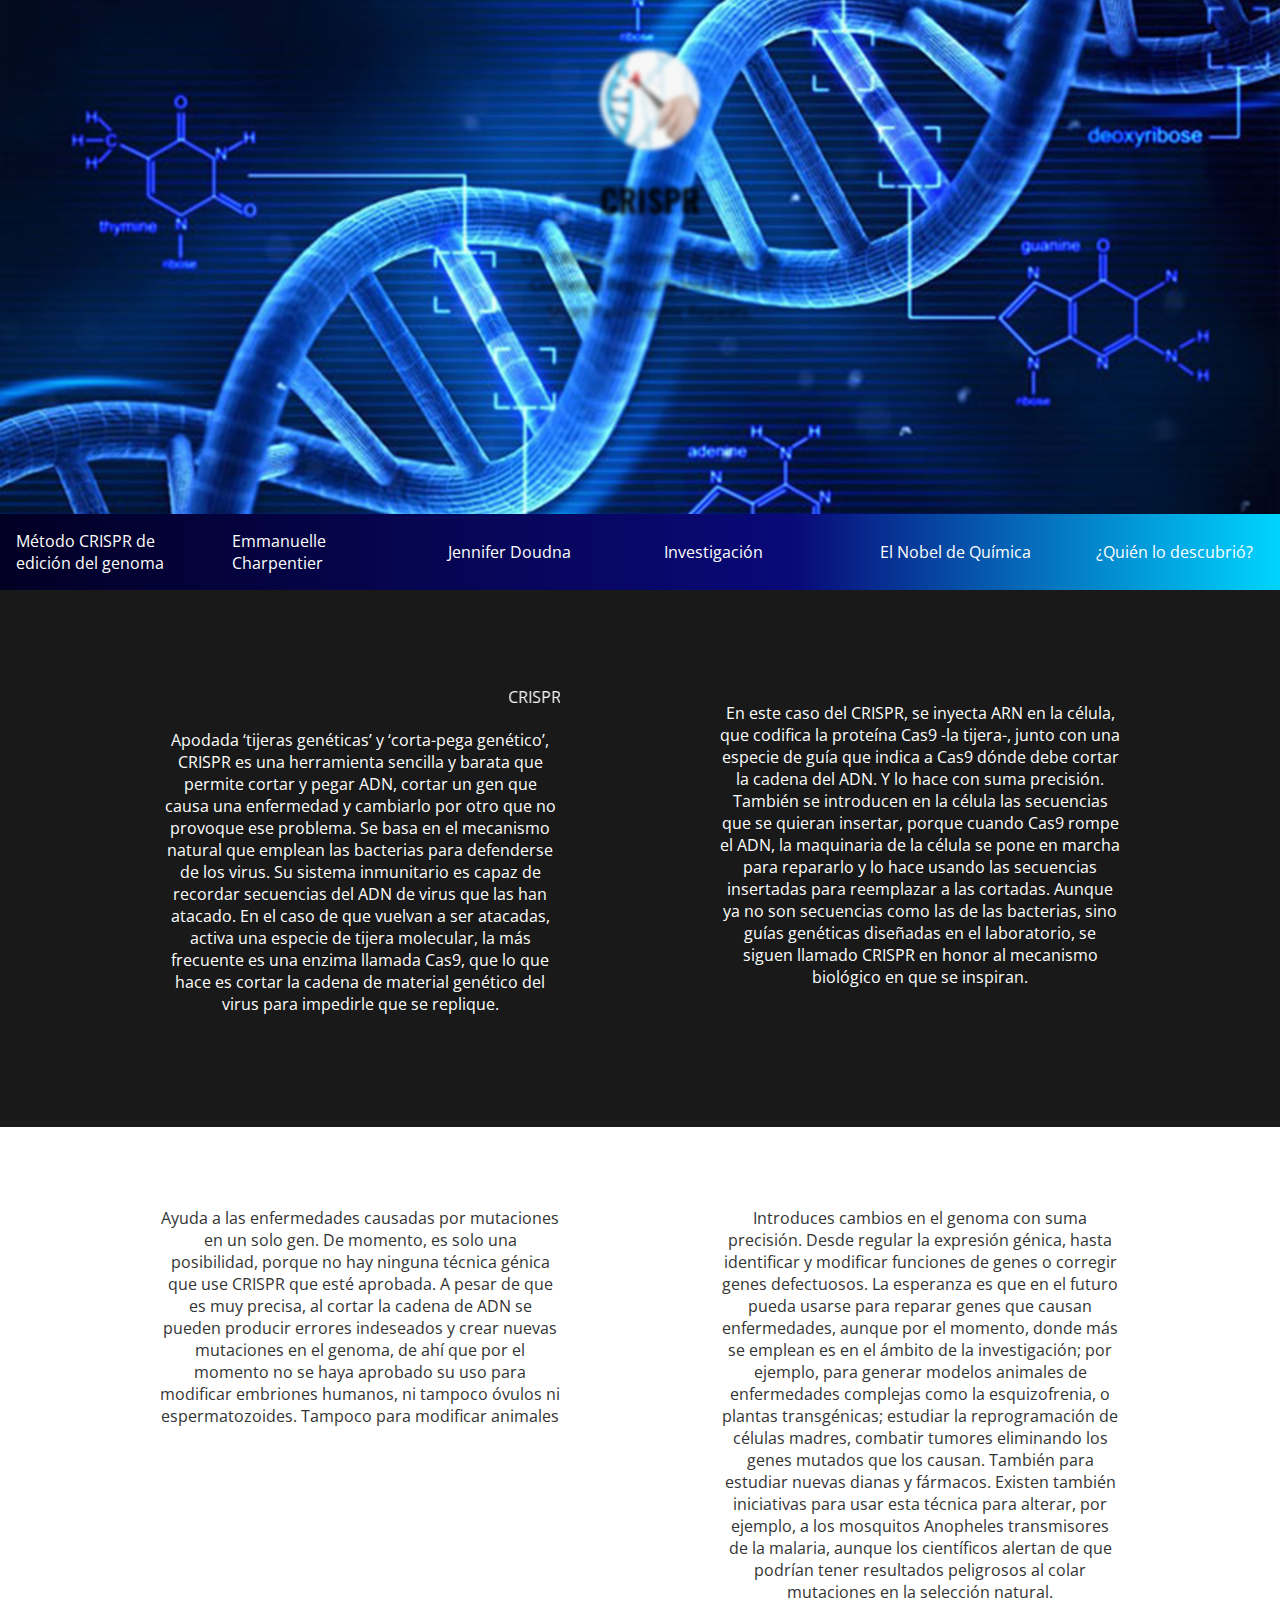
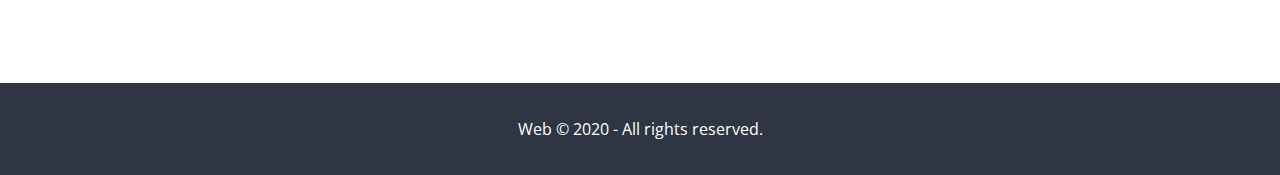
<file: index.html>
<!DOCTYPE html>
<html lang="en">
<head>
    <meta charset="UTF-8">
    <meta name="viewport" content="width=device-width, initial-scale=1.0">
    <link rel="stylesheet" href="css/main.css">
    <link rel="stylesheet" href="https://use.fontawesome.com/releases/v5.3.1/css/all.css" integrity="sha384-mzrmE5qonljUremFsqc01SB46JvROS7bZs3IO2EmfFsd15uHvIt+Y8vEf7N7fWAU" crossorigin="anonymous">
    <link href="https://fonts.googleapis.com/css2?family=Open+Sans&display=swap" rel="stylesheet">
    <link href="https://fonts.googleapis.com/css2?family=Oswald:wght@500&display=swap" rel="stylesheet">
    <link rel="stylesheet" href="https://cdnjs.cloudflare.com/ajax/libs/animate.css/4.0.0/animate.min.css">
    <title>Método para edición genética</title>
</head>
<body>
        <header class="header">
            <div class="header-content animate__animated animate__swing">
                <img src="img/gen.jpg" alt="genoma" class="genoma">
                <h1 class="title">CRISPR</h1>
                <p class="text">
                    Las CRISPR, acrónimo en inglés de Clustered Regularly Interspaced Short Palindromic Repeats.
                </p>
            </div>
        </header>

         <nav class="navbar grid-6 bg-radiant">
             
                <a href="index.html">Método CRISPR de edición del genoma</a>
                    <a href="emanuelle.html">Emmanuelle Charpentier</a>
                    <a href="jennifer.html">Jennifer Doudna</a>
                    <a href="investigacion.html">Investigación</a>
                    <a href="nobel.html">El Nobel de Química</a>
                    <a href="quien.html">¿Quién lo descubrió?</a>

         </nav>
         
         <section class="CRISPR text-center">
            <div class="container grid-2">
                <div>
                    <marquee behavior="slide" direction="left">CRISPR</marquee>
                  
                    <p class="primer-parrafo">Apodada ‘tijeras genéticas’ y ‘corta-pega genético’, 
                        CRISPR es una herramienta sencilla y barata que permite cortar y pegar ADN, 
                        cortar un gen que causa una enfermedad y cambiarlo por otro que no provoque ese problema. 
                        Se basa en el mecanismo natural que emplean las bacterias para defenderse de los virus. 
                        Su sistema inmunitario es capaz de recordar secuencias del ADN de virus que las han atacado. 
                        En el caso de que vuelvan a ser atacadas, activa una especie de tijera molecular, la más frecuente 
                        es una enzima llamada Cas9, que lo que hace es cortar la cadena de material genético del 
                        virus para impedirle que se replique.
                    </p>
                </div>
                <div>
                    <i class="fas fa-vials fa-5x"></i>
                    <p class="parrafo">
                        En este caso del CRISPR, se inyecta ARN en la célula, que codifica la proteína Cas9 -la tijera-, 
                        junto con una especie de guía que indica a Cas9 dónde debe cortar la cadena del ADN. 
                        Y lo hace con suma precisión. También se introducen en la célula las secuencias que se quieran insertar, 
                        porque cuando Cas9 rompe el ADN, la maquinaria de la célula se pone en marcha para repararlo y lo hace usando 
                        las secuencias insertadas para reemplazar a las cortadas. Aunque ya no son secuencias como las de las bacterias, 
                        sino guías genéticas diseñadas en el laboratorio, se siguen llamado CRISPR 
                        en honor al mecanismo biológico en que se inspiran.
                    </p>
                </div>
            </div>
         </section>

         <section class="about bg-light">
             <div class="container text-center">
                 <div class="about-grid-2">
                     <div>
                        <P class="tercer-parrafo">
                            Ayuda a las enfermedades  causadas por mutaciones en un solo gen. De momento, es solo una posibilidad, 
                            porque no hay ninguna técnica génica que use CRISPR que esté aprobada. A pesar de que es muy precisa, 
                            al cortar la cadena de ADN se pueden producir errores indeseados y crear nuevas mutaciones en el genoma,
                            de ahí que por el 
                            momento no se haya aprobado su uso para modificar embriones humanos, ni tampoco óvulos ni espermatozoides. 
                            Tampoco para modificar animales
                        </P>
                        <div>
                            <i class="fas fa-microscope fa-10x"></i>
                        </div>
                     </div>
                     <div>
                        <p class="cuarto-parrafo">
                            Introduces cambios en el genoma con suma precisión. 
                            Desde regular la expresión génica, hasta identificar y modificar funciones de genes o corregir genes defectuosos. 
                            La esperanza es que en el futuro pueda usarse para reparar genes que causan enfermedades, aunque por el momento, 
                            donde más se emplean es en el ámbito de la investigación; por ejemplo, para generar modelos animales de 
                            enfermedades complejas como la esquizofrenia, o plantas transgénicas; estudiar la reprogramación de células madres, 
                            combatir tumores eliminando los genes mutados que los causan. También para estudiar nuevas dianas y fármacos. Existen 
                            también iniciativas para usar esta técnica para alterar, por ejemplo, a los mosquitos Anopheles transmisores de la malaria, 
                            aunque los científicos alertan de que podrían tener resultados peligrosos al colar mutaciones en la selección natural.
                        </p>
                     </div>
                  

                 </div>
             </div>

         </section>
    
    <section class="bd-dark"> 
        <footer class="text-center">
            <p> Web &copy; 2020 - All rights reserved.</p>
        </footer>
    </section>
   
</body>
</html>
</file>
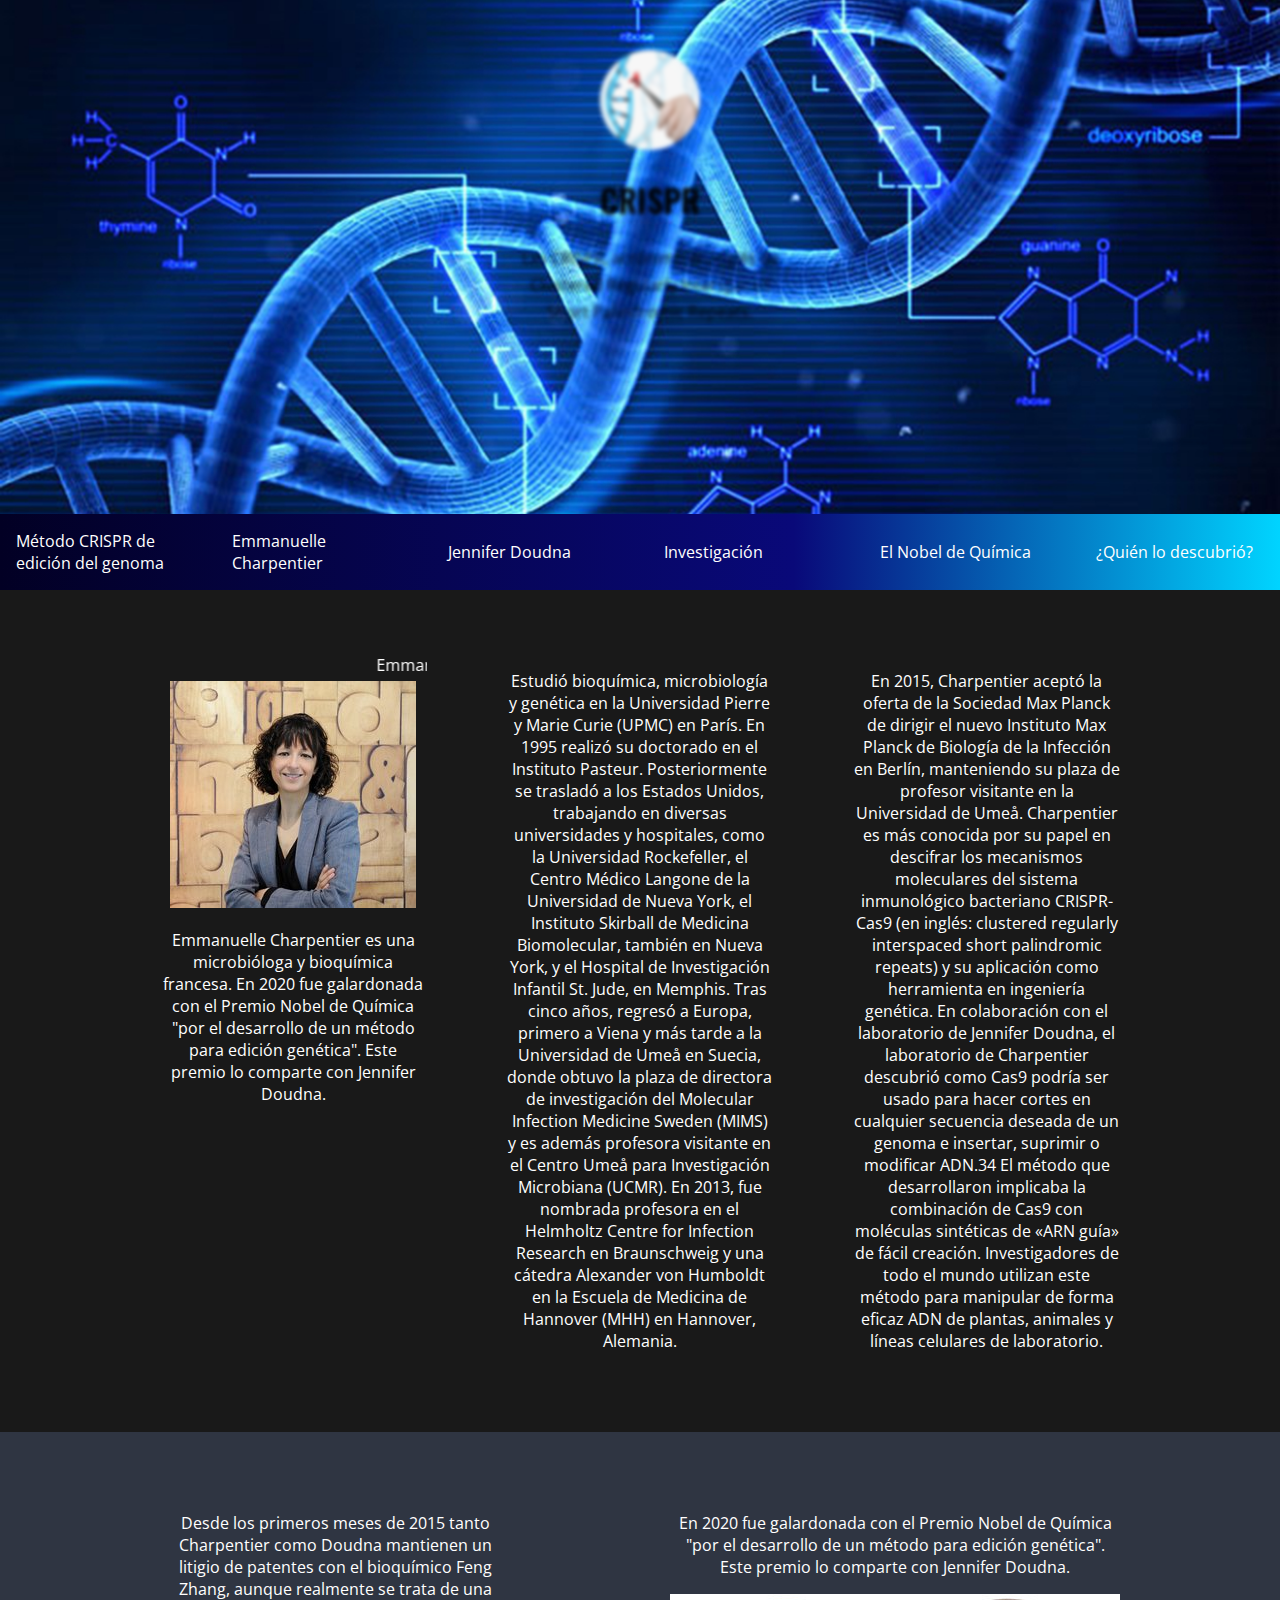
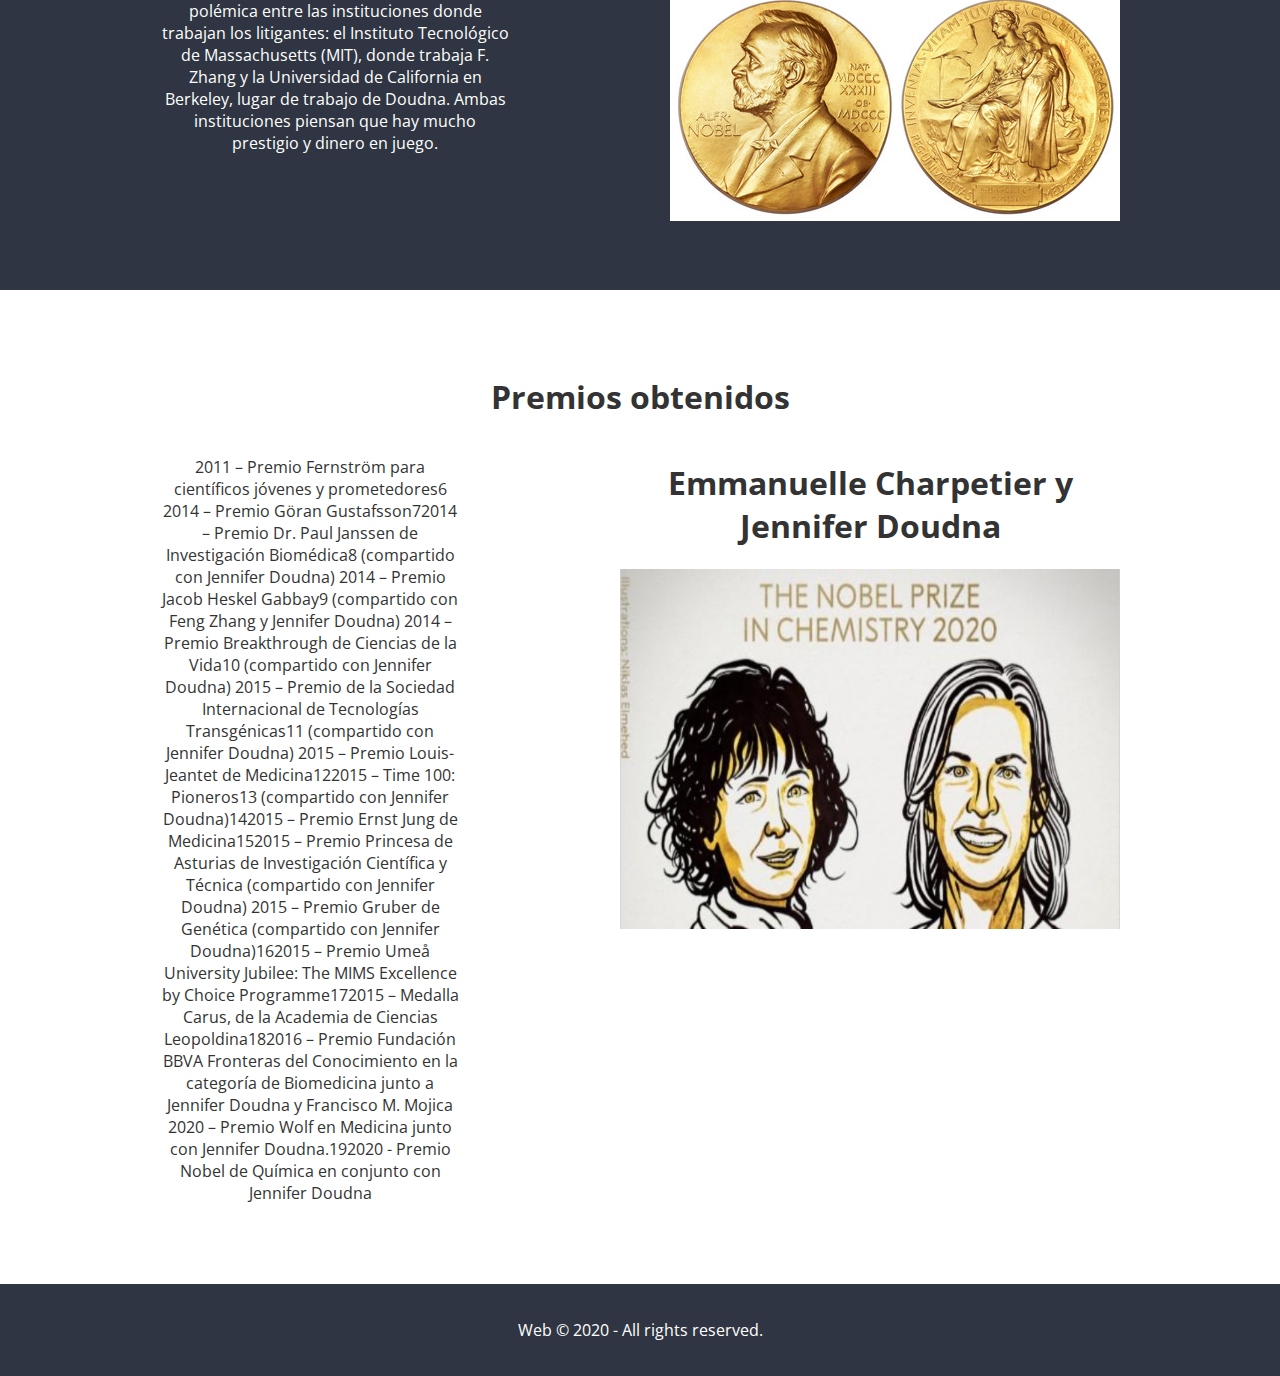
<file: emanuelle.html>
<!DOCTYPE html>
<html lang="en">
<head>
    <meta charset="UTF-8">
    <meta name="viewport" content="width=device-width, initial-scale=1.0">
    <link rel="stylesheet" href="css/main.css">
    <link rel="stylesheet" href="https://use.fontawesome.com/releases/v5.3.1/css/all.css" integrity="sha384-mzrmE5qonljUremFsqc01SB46JvROS7bZs3IO2EmfFsd15uHvIt+Y8vEf7N7fWAU" crossorigin="anonymous">
    <link href="https://fonts.googleapis.com/css2?family=Open+Sans&display=swap" rel="stylesheet">
    <link href="https://fonts.googleapis.com/css2?family=Oswald:wght@500&display=swap" rel="stylesheet">
    <link rel="stylesheet" href="https://cdnjs.cloudflare.com/ajax/libs/animate.css/4.0.0/animate.min.css">

    <title>Método para edición genética</title>
</head>
<body>
        <header class="header">
            <div class="header-content animate__animated animate__swing">
                <img src="img/gen.jpg" alt="genoma" class="genoma">
                <h1 class="title">CRISPR</h1>
                <p class="text">
                    Las CRISPR, acrónimo en inglés de Clustered Regularly Interspaced Short Palindromic Repeats.
                </p>
            </div>
        </header>

         <nav class="navbar grid-6 bg-radiant">
             
                <a href="index.html">Método CRISPR de edición del genoma</a>
                    <a href="emanuelle.html">Emmanuelle Charpentier</a>
                    <a href="jennifer.html">Jennifer Doudna</a>
                    <a href="investigacion.html">Investigación</a>
                    <a href="nobel.html">El Nobel de Química</a>
                    <a href="quien.html">¿Quién lo descubrió?</a>

         </nav>
         
         <section class="bio text-center">
            <div class="container emma-grid-3">
                <div>
                    <marquee behavior="slide" direction="left">Emmanuelle Charpentier</marquee>
                    <img src="img/emma.jpg" alt="Emmanuelle" class="emmanuelle">
                    <p class="primer-parrafo">
                        Emmanuelle Charpentier es una microbióloga y bioquímica francesa. En 2020 fue galardonada con el Premio Nobel de Química 
                        "por el desarrollo de un método para edición genética". Este premio lo comparte con Jennifer Doudna.
                    </p>
                </div>
                <div>
                    <p class="parrafo">
                        Estudió bioquímica, microbiología y genética en la Universidad Pierre y Marie Curie (UPMC) en París. 
                        En 1995 realizó su doctorado en el Instituto Pasteur. Posteriormente se trasladó a los Estados Unidos, 
                        trabajando en diversas universidades y hospitales, como la Universidad Rockefeller, el Centro Médico Langone 
                        de la Universidad de Nueva York, el Instituto Skirball de Medicina Biomolecular, también en Nueva York, y el 
                        Hospital de Investigación Infantil St. Jude, en Memphis. Tras cinco años, regresó a Europa, primero a Viena y 
                        más tarde a la Universidad de Umeå en Suecia, donde obtuvo la plaza de directora de investigación del Molecular 
                        Infection Medicine Sweden (MIMS) y es además profesora visitante en el Centro Umeå para Investigación Microbiana (UCMR).
                        En 2013, fue nombrada profesora en el Helmholtz Centre for Infection Research en Braunschweig y una cátedra Alexander von Humboldt
                        en la Escuela de Medicina de Hannover (MHH) en Hannover, Alemania.
                    </p>
                </div>
                <div>
                    <p class="parrafo">
                        En 2015, Charpentier aceptó la oferta de la Sociedad Max Planck de dirigir 
                        el nuevo Instituto Max Planck de Biología de la Infección en Berlín, manteniendo su plaza de profesor visitante en la Universidad de Umeå. 
                        Charpentier es más conocida por su papel en descifrar los mecanismos moleculares del sistema inmunológico bacteriano CRISPR-Cas9 
                        (en inglés: clustered regularly interspaced short palindromic repeats) y su aplicación como herramienta en ingeniería genética. 
                        En colaboración con el laboratorio de Jennifer Doudna, el laboratorio de Charpentier descubrió como Cas9 podría ser usado para hacer 
                        cortes en cualquier secuencia deseada de un genoma e insertar, suprimir o modificar ADN.3​4​ El método que desarrollaron implicaba la combinación 
                        de Cas9 con moléculas sintéticas de «ARN guía» de fácil creación. Investigadores de todo el mundo utilizan este método para manipular de forma 
                        eficaz ADN de plantas, animales y líneas celulares de laboratorio.
                    </p>
                </div>
            </div>
         </section>

         <section class="about bd-dark">
             <div class="container text-center">
                 <div class="about-grid-2">
                     <div>
                        <P class="tercer-parrafo">
                            Desde los primeros meses de 2015 tanto Charpentier como Doudna mantienen un litigio de patentes con el bioquímico Feng Zhang, 
                            aunque realmente se trata de una polémica entre las instituciones donde trabajan los litigantes: el Instituto Tecnológico de Massachusetts (MIT), donde trabaja F. 
                            Zhang y la Universidad de California en Berkeley, lugar de trabajo de Doudna. Ambas instituciones piensan que hay mucho prestigio y dinero en juego. 
                        </P>
                        <div>
                            <i class="fas fa-microscope fa-10x"></i>
                        </div>
                     </div>
                     <div>
                        <p class="cuarto-parrafo">
                            En 2020 fue galardonada con el Premio Nobel de Química "por el desarrollo de un método para edición genética".
                            Este premio lo comparte con Jennifer Doudna.
                        </p>
                        <img src="img/nobel.jpg" alt="nobel" class="nobel">
                     </div>
                  

                 </div>
             </div>

         </section>

         <section class="about bg-light">
            <div class="container text-center">
                <h1>Premios obtenidos</h1>
                <div class="about-grid-2">
                    <div>
                       <P class="tercer-parrafo">
                        2011 – Premio Fernström para científicos jóvenes y prometedores6​
                        2014 – Premio Göran Gustafsson7​
                        2014 – Premio Dr. Paul Janssen de Investigación Biomédica8​ (compartido con Jennifer Doudna)
                        2014 – Premio Jacob Heskel Gabbay9​ (compartido con Feng Zhang y Jennifer Doudna)
                        2014 – Premio Breakthrough de Ciencias de la Vida10​ (compartido con Jennifer Doudna)
                        2015 – Premio de la Sociedad Internacional de Tecnologías Transgénicas11​ (compartido con Jennifer Doudna)
                        2015 – Premio Louis-Jeantet de Medicina12​
                        2015 – Time 100: Pioneros13​ (compartido con Jennifer Doudna)14​
                        2015 – Premio Ernst Jung de Medicina15​
                        2015 – Premio Princesa de Asturias de Investigación Científica y Técnica (compartido con Jennifer Doudna)
                        2015 – Premio Gruber de Genética (compartido con Jennifer Doudna)16​
                        2015 – Premio Umeå University Jubilee: The MIMS Excellence by Choice Programme17​
                        2015 – Medalla Carus, de la Academia de Ciencias Leopoldina18​
                        2016 – Premio Fundación BBVA Fronteras del Conocimiento en la categoría de Biomedicina junto a Jennifer Doudna y Francisco M. Mojica
                        2020 – Premio Wolf en Medicina junto con Jennifer Doudna.19​
                        2020 - Premio Nobel de Química en conjunto con Jennifer Doudna 
                       </P>
                    </div>
                   <div>
                    <h1>Emmanuelle Charpetier y Jennifer Doudna</h1>
                    <div>
                        <img src="img/ganadoras.jpg" alt="ganadoras" class="ganadoras">
                    </div>
                   </div>
            </div>
        </div>
        </section>
    
    <section class="bd-dark"> 
        <footer class="text-center">
            <p> Web &copy; 2020 - All rights reserved.</p>
        </footer>
    </section>
   
</body>
</html>
</file>
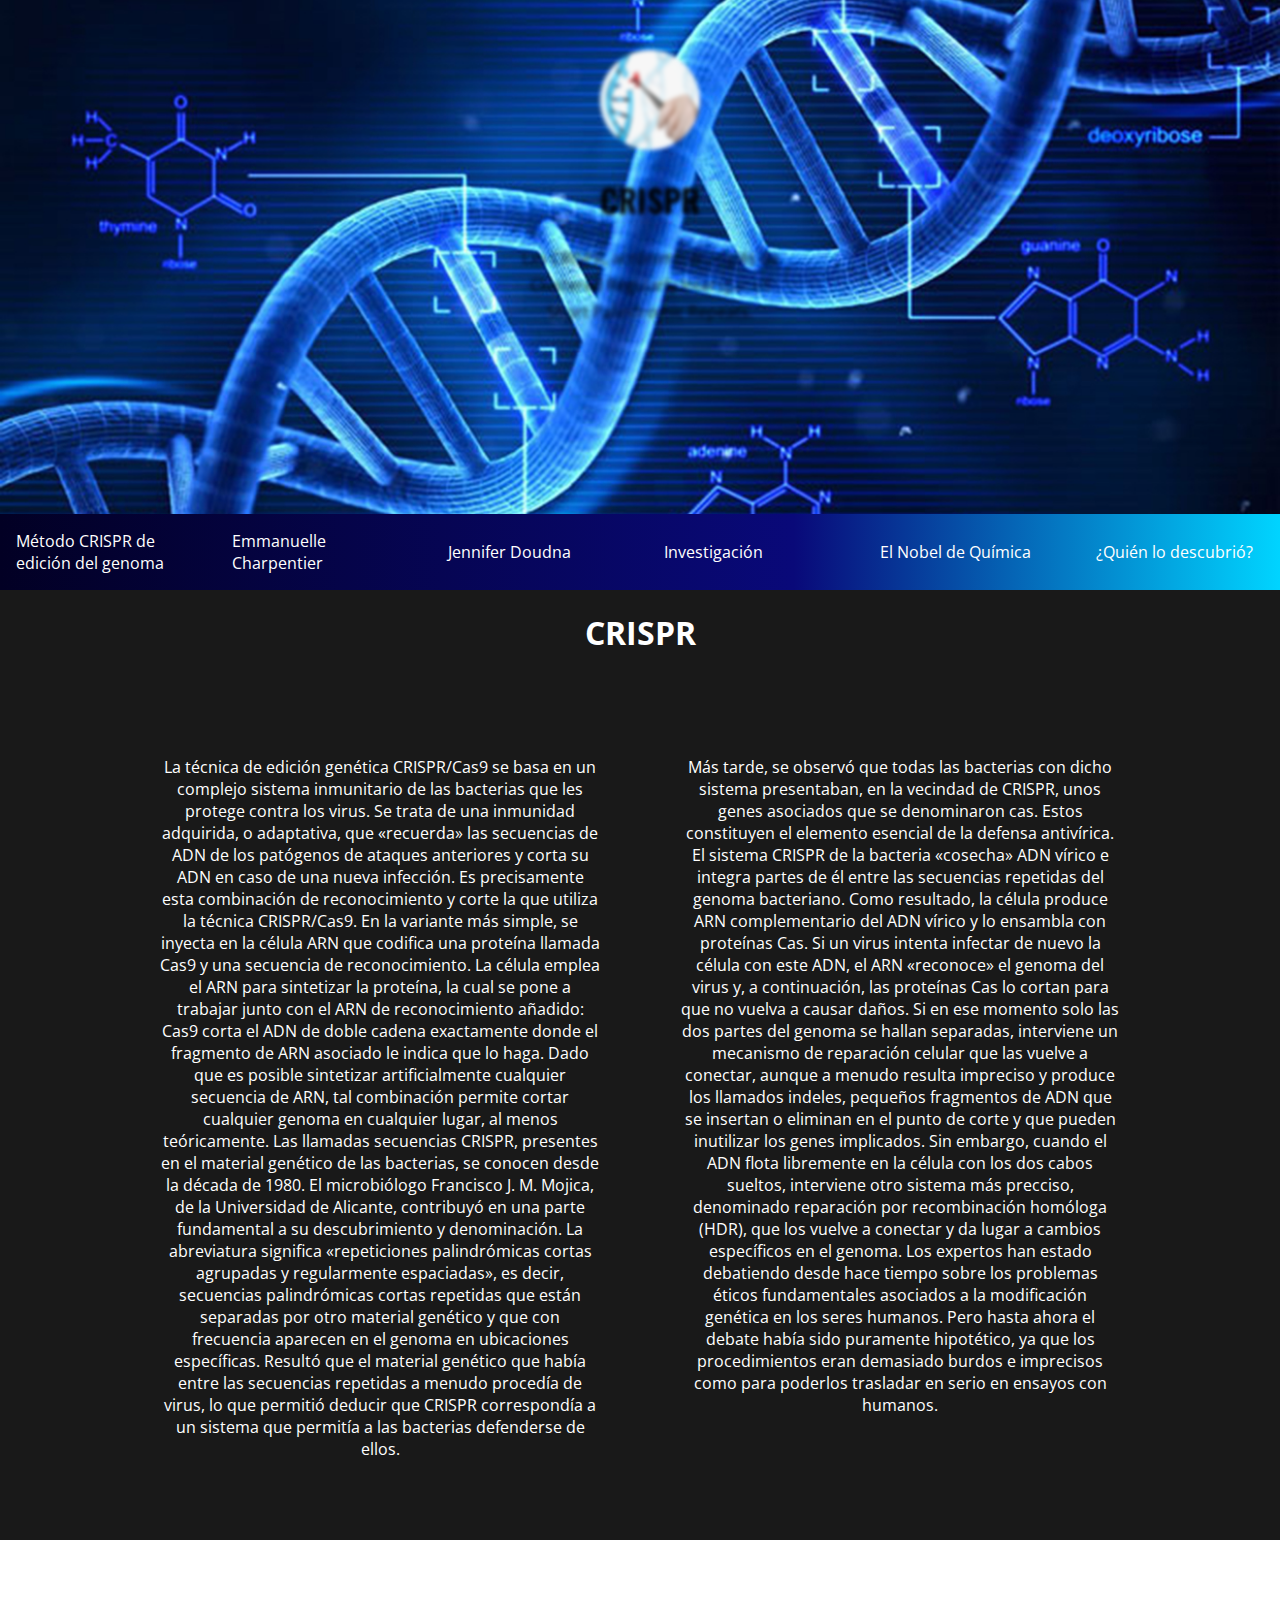
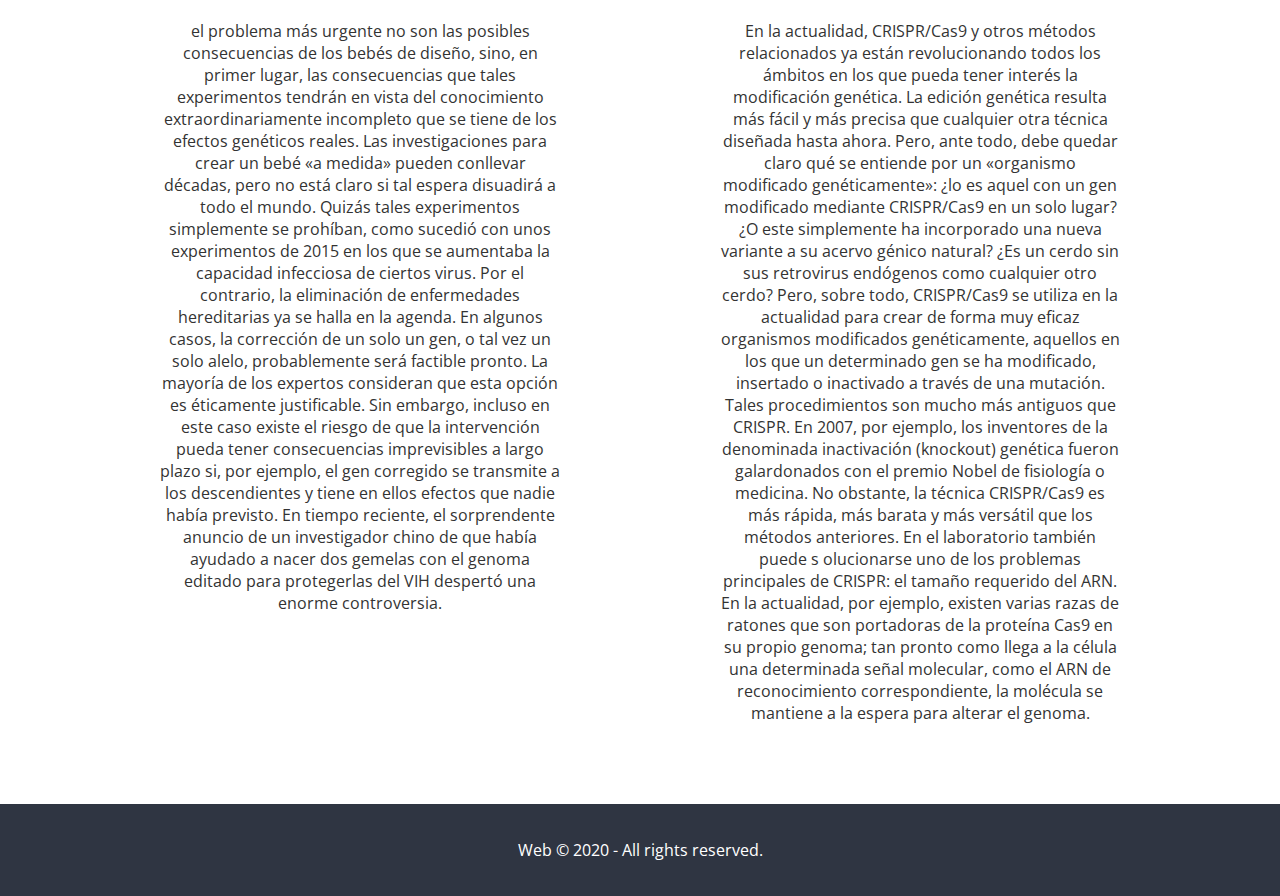
<file: investigacion.html>
<!DOCTYPE html>
<html lang="en">
<head>
    <meta charset="UTF-8">
    <meta name="viewport" content="width=device-width, initial-scale=1.0">
    <link rel="stylesheet" href="css/main.css">
    <link rel="stylesheet" href="https://use.fontawesome.com/releases/v5.3.1/css/all.css" integrity="sha384-mzrmE5qonljUremFsqc01SB46JvROS7bZs3IO2EmfFsd15uHvIt+Y8vEf7N7fWAU" crossorigin="anonymous">
    <link href="https://fonts.googleapis.com/css2?family=Open+Sans&display=swap" rel="stylesheet">
    <link href="https://fonts.googleapis.com/css2?family=Oswald:wght@500&display=swap" rel="stylesheet">
    <link rel="stylesheet" href="https://cdnjs.cloudflare.com/ajax/libs/animate.css/4.0.0/animate.min.css">

    <title>Método para edición genética</title>
</head>
<body>
        <header class="header">
            <div class="header-content animate__animated animate__swing">
                <img src="img/gen.jpg" alt="genoma" class="genoma">
                <h1 class="title">CRISPR</h1>
                <p class="text">
                    Las CRISPR, acrónimo en inglés de Clustered Regularly Interspaced Short Palindromic Repeats.
                </p>
            </div>
        </header>

         <nav class="navbar grid-6 bg-radiant">
             
                <a href="index.html">Método CRISPR de edición del genoma</a>
                    <a href="emanuelle.html">Emmanuelle Charpentier</a>
                    <a href="jennifer.html">Jennifer Doudna</a>
                    <a href="investigacion.html">Investigación</a>
                    <a href="nobel.html">El Nobel de Química</a>
                    <a href="quien.html">¿Quién lo descubrió?</a>

         </nav>
         
         <section class="investigacion text-center">
            <h1>CRISPR</h1>
            <div class="container investigacion-grid-2">
                <div>
                    <p class="primer-parrafo">
                        La técnica de edición genética CRISPR/Cas9 se basa en un complejo sistema inmunitario de las bacterias que 
                        les protege contra los virus. Se trata de una inmunidad adquirida, o adaptativa, que «recuerda» las secuencias 
                        de ADN de los patógenos de ataques anteriores y corta su ADN en caso de una nueva infección. Es precisamente 
                        esta combinación de reconocimiento y corte la que utiliza la técnica CRISPR/Cas9. En la variante más simple, 
                        se inyecta en la célula ARN que codifica una proteína llamada Cas9 y una secuencia de reconocimiento. 
                        La célula emplea el ARN para sintetizar la proteína, la cual se pone a trabajar junto con el ARN de reconocimiento 
                        añadido: Cas9 corta el ADN de doble cadena exactamente donde el fragmento de ARN asociado le indica que lo haga. 
                        Dado que es posible sintetizar artificialmente cualquier secuencia de ARN, tal combinación permite cortar cualquier 
                        genoma en cualquier lugar, al menos teóricamente. Las llamadas secuencias CRISPR, presentes en el material genético
                        de las bacterias, se conocen desde la década de 1980. El microbiólogo Francisco J. M. Mojica, 
                        de la Universidad de Alicante, contribuyó en una parte fundamental a su descubrimiento y denominación. 
                        La abreviatura significa «repeticiones palindrómicas cortas agrupadas y regularmente espaciadas», es decir, 
                        secuencias palindrómicas cortas repetidas que están separadas por otro material genético y que con 
                        frecuencia aparecen en el genoma en ubicaciones específicas. Resultó que el material genético que había entre 
                        las secuencias repetidas a menudo procedía de virus, lo que permitió deducir que CRISPR correspondía a un sistema 
                        que permitía a las bacterias defenderse de ellos.
                    </p>
                </div>
                <div>
                    <p>
                        Más tarde, se observó que todas las bacterias con dicho sistema presentaban, 
                        en la vecindad de CRISPR, unos genes asociados que se denominaron cas. Estos constituyen el elemento esencial
                        de la defensa antivírica. El sistema CRISPR de la bacteria «cosecha» ADN vírico e integra partes de él entre
                        las secuencias repetidas del genoma bacteriano. Como resultado, la célula produce ARN complementario del ADN vírico 
                        y lo ensambla con proteínas Cas. Si un virus intenta infectar de nuevo la célula con este ADN, el ARN «reconoce» 
                        el genoma del virus y, a continuación, las proteínas Cas lo cortan para que no vuelva a causar daños. Si en ese momento solo 
                        las dos partes del genoma se hallan separadas, interviene un mecanismo de reparación celular que las vuelve a conectar,
                        aunque a menudo resulta impreciso y produce los llamados indeles, pequeños fragmentos de ADN que se insertan o eliminan en 
                        el punto de corte y que pueden inutilizar los genes implicados. Sin embargo, cuando el ADN flota libremente en la célula con los
                        dos cabos sueltos, interviene otro sistema más precciso, denominado reparación por recombinación homóloga (HDR), que los vuelve 
                        a conectar y da lugar a cambios específicos en el genoma. Los expertos han estado debatiendo desde hace tiempo sobre los problemas 
                        éticos fundamentales asociados a la modificación genética en los seres humanos. Pero hasta ahora el debate había sido puramente hipotético, 
                        ya que los procedimientos eran demasiado burdos e imprecisos como para poderlos trasladar en serio en ensayos con humanos. 
                    </p>
                </div>
            </div>
         </section>

         <section class="about bg-light">
             <div class="container text-center">
                 <div class="about-grid-2">
                     <div>
                        <P class="tercer-parrafo">
                            el problema más urgente no son las posibles consecuencias de los bebés de diseño, sino, en primer lugar, las consecuencias que tales 
                            experimentos tendrán en vista del conocimiento extraordinariamente incompleto que se tiene de los efectos genéticos reales. Las investigaciones 
                            para crear un bebé «a medida» pueden conllevar décadas, pero no está claro si tal espera disuadirá a todo el mundo. Quizás tales experimentos 
                            simplemente se prohíban, como sucedió con unos experimentos de 2015 en los que se aumentaba la capacidad infecciosa de ciertos virus.
                            Por el contrario, la eliminación de enfermedades hereditarias ya se halla en la agenda. En algunos casos, la corrección de un solo un gen, 
                            o tal vez un solo alelo, probablemente será factible pronto. La mayoría de los expertos consideran que esta opción es éticamente justificable. 
                            Sin embargo, incluso en este caso existe el riesgo de que la intervención pueda tener consecuencias imprevisibles a largo plazo si, por ejemplo, 
                            el gen corregido se transmite a los descendientes y tiene en ellos efectos que nadie había previsto. En tiempo reciente, el sorprendente anuncio de un 
                            investigador chino de que había ayudado a nacer dos gemelas con el genoma editado para protegerlas del VIH despertó una enorme controversia.
                        </P>
                        
                     </div>
                     <div>
                           
                        <p>
                            En la actualidad, CRISPR/Cas9 y otros métodos relacionados ya están revolucionando todos los ámbitos en los que pueda 
                            tener interés la modificación genética. La edición genética resulta más fácil y más precisa que cualquier otra técnica diseñada 
                            hasta ahora. Pero, ante todo, debe quedar claro qué se entiende por un «organismo modificado genéticamente»: ¿lo es aquel con un
                            gen modificado mediante CRISPR/Cas9 en un solo lugar? ¿O este simplemente ha incorporado una nueva variante a su acervo génico natural? 
                            ¿Es un cerdo sin sus retrovirus endógenos como cualquier otro cerdo? 
                            Pero, sobre todo, CRISPR/Cas9 se utiliza en la actualidad para crear de forma muy eficaz organismos 
                            modificados genéticamente, aquellos en los que un determinado gen se ha modificado, insertado o inactivado a 
                            través de una mutación. Tales procedimientos son mucho más antiguos que CRISPR. En 2007, por ejemplo, los inventores de
                            la denominada inactivación (knockout) genética fueron galardonados con el premio Nobel de fisiología o medicina. No obstante, 
                            la técnica CRISPR/Cas9 es más rápida, más barata y más versátil que los métodos anteriores. En el laboratorio también puede s
                            olucionarse uno de los problemas principales de CRISPR: el tamaño requerido del ARN. En la actualidad, por ejemplo, 
                            existen varias razas de ratones que son portadoras de la proteína Cas9 en su propio genoma; tan pronto como llega a la célula 
                            una determinada señal molecular, como el ARN de reconocimiento correspondiente, la molécula se mantiene a la espera para alterar el genoma.
                        </p>
                     </div>
                 </div>
             </div>
         </section>
    
    <section class="bd-dark"> 
        <footer class="text-center">
            <p> Web &copy; 2020 - All rights reserved.</p>
        </footer>
    </section>
   
</body>
</html>
</file>
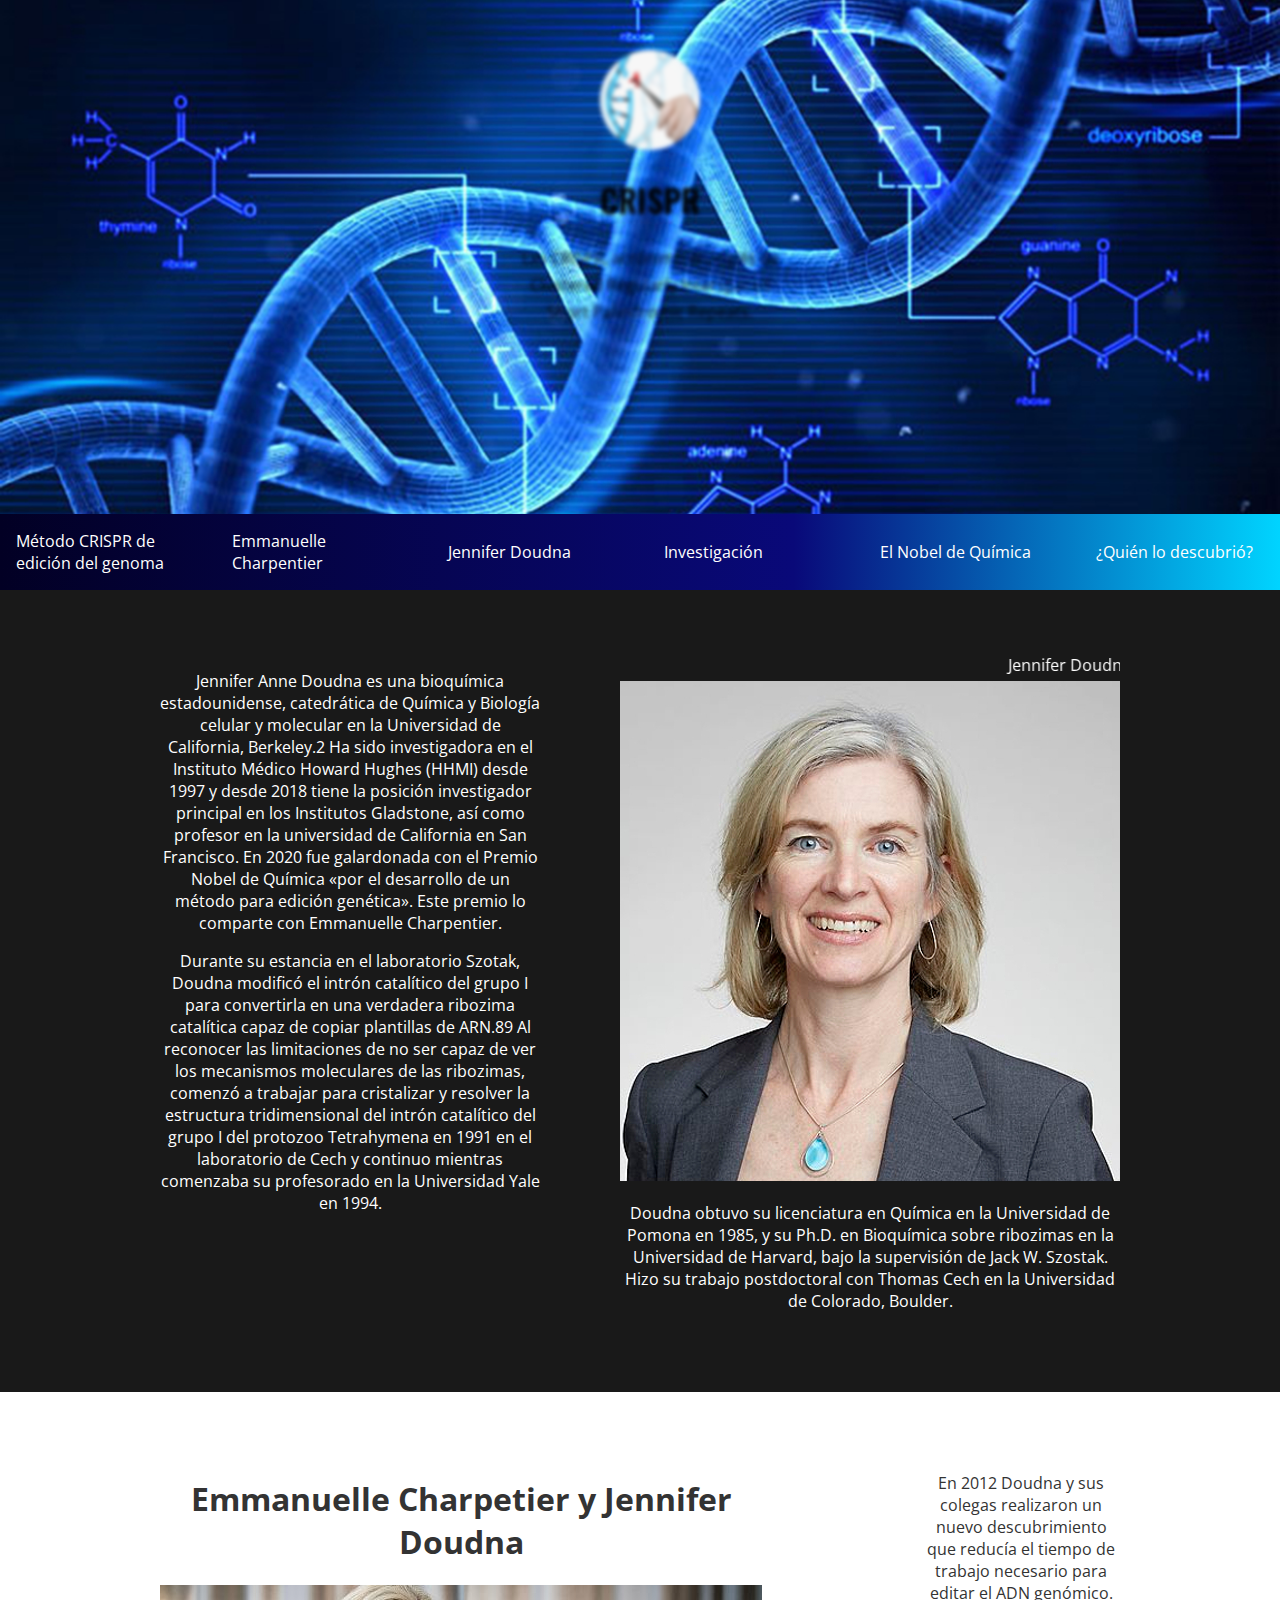
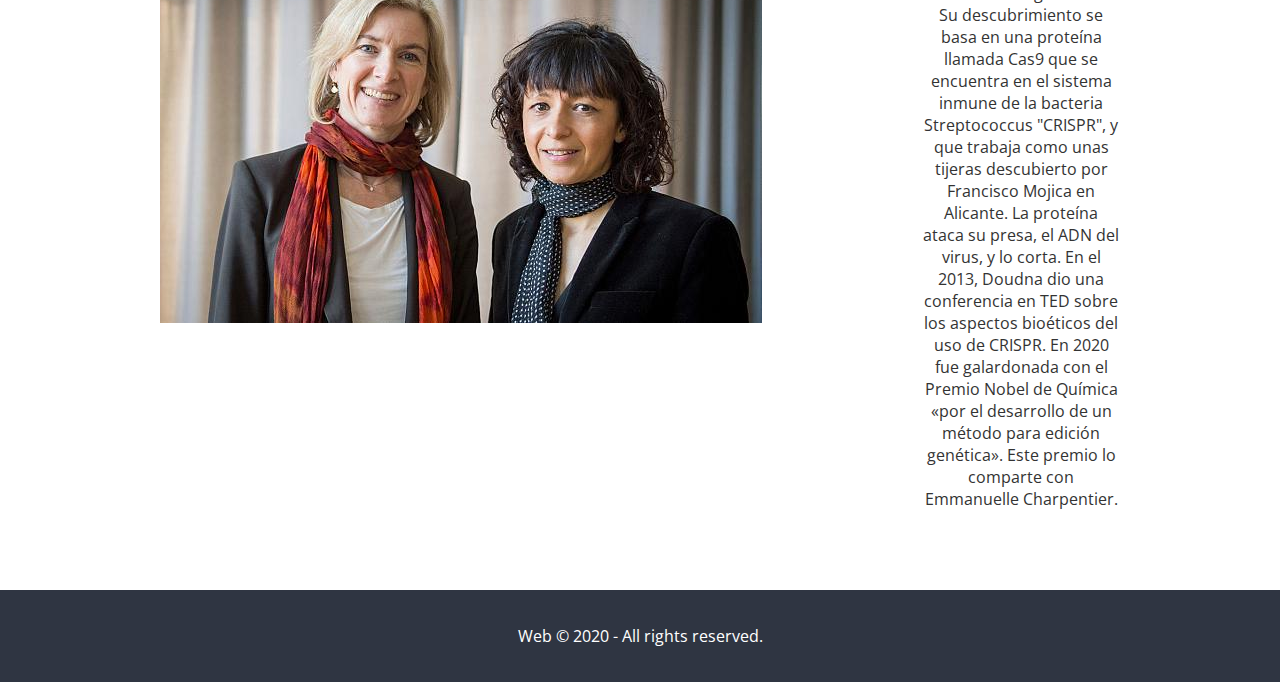
<file: jennifer.html>
<!DOCTYPE html>
<html lang="en">
<head>
    <meta charset="UTF-8">
    <meta name="viewport" content="width=device-width, initial-scale=1.0">
    <link rel="stylesheet" href="css/main.css">
    <link rel="stylesheet" href="https://use.fontawesome.com/releases/v5.3.1/css/all.css" integrity="sha384-mzrmE5qonljUremFsqc01SB46JvROS7bZs3IO2EmfFsd15uHvIt+Y8vEf7N7fWAU" crossorigin="anonymous">
    <link href="https://fonts.googleapis.com/css2?family=Open+Sans&display=swap" rel="stylesheet">
    <link href="https://fonts.googleapis.com/css2?family=Oswald:wght@500&display=swap" rel="stylesheet">
    <link rel="stylesheet" href="https://cdnjs.cloudflare.com/ajax/libs/animate.css/4.0.0/animate.min.css">

    <title>Método para edición genética</title>
</head>
<body>
        <header class="header">
            <div class="header-content animate__animated animate__swing">
                <img src="img/gen.jpg" alt="genoma" class="genoma">
                <h1 class="title">CRISPR</h1>
                <p class="text">
                    Las CRISPR, acrónimo en inglés de Clustered Regularly Interspaced Short Palindromic Repeats.
                </p>
            </div>
        </header>

         <nav class="navbar grid-6 bg-radiant">
             
                <a href="index.html">Método CRISPR de edición del genoma</a>
                    <a href="emanuelle.html">Emmanuelle Charpentier</a>
                    <a href="jennifer.html">Jennifer Doudna</a>
                    <a href="investigacion.html">Investigación</a>
                    <a href="nobel.html">El Nobel de Química</a>
                    <a href="quien.html">¿Quién lo descubrió?</a>

         </nav>

         <section class="jennifer text-center">
            <div class="container jennifer-grid-2">
                <div>
                    <p class="primer-parrafo">
                        Jennifer Anne Doudna es una bioquímica estadounidense, catedrática de Química y Biología celular y molecular en la Universidad de California, 
                        Berkeley.2​ Ha sido investigadora en el Instituto Médico Howard Hughes (HHMI) desde 1997 y desde 2018 tiene la posición investigador 
                        principal en los Institutos Gladstone, así como profesor en la universidad de California en San Francisco.
                        En 2020 fue galardonada con el Premio Nobel de Química «por el desarrollo de un método para edición genética». 
                        Este premio lo comparte con Emmanuelle Charpentier.
                    </p>
                    <p>
                        Durante su estancia en el laboratorio Szotak, Doudna modificó el intrón catalítico del grupo I para convertirla
                        en una verdadera ribozima catalítica capaz de copiar plantillas de ARN.8​9​ Al reconocer las limitaciones de no ser capaz
                        de ver los mecanismos moleculares de las ribozimas, comenzó a trabajar para cristalizar y resolver la estructura tridimensional 
                        del intrón catalítico del grupo I del protozoo Tetrahymena en 1991 en el laboratorio de Cech y continuo mientras comenzaba 
                        su profesorado en la Universidad Yale en 1994. 
                    </p>
                </div>
                <div>
                    <marquee behavior="slide" direction="left">Jennifer Doudna</marquee>
                    <img src="img/jenn.jpg" alt="jennifer" class="jenn">
                    <p class="parrafo">
                        Doudna obtuvo su licenciatura en Química en la Universidad de Pomona en 1985, y su Ph.D. 
                        en Bioquímica sobre ribozimas en la Universidad de Harvard, bajo la supervisión de Jack W. Szostak.
                        Hizo su trabajo postdoctoral con Thomas Cech en la Universidad de Colorado, Boulder.
                    </p>
                </div>
            </div>
         </section>

         <section class="about bg-light">
             <div class="container text-center">
                 <div class="about-grid-2">
                     <div>
                        <h1>Emmanuelle Charpetier y Jennifer Doudna</h1>
                        <img src="img/emmayjenn.jpg" alt="emmayjenn" class="emmayjenn">
                     </div>
                     <div>
                        <i class="fas fa-vials fa-5x"></i>
                        <p class="cuarto-parrafo">
                            En 2012 Doudna y sus colegas realizaron un nuevo descubrimiento que reducía el tiempo de trabajo necesario para editar el ADN genómico. 
                            Su descubrimiento se basa en una proteína llamada Cas9 que se encuentra en el sistema inmune de la bacteria Streptococcus "CRISPR", 
                            y que trabaja como unas tijeras descubierto por Francisco Mojica en Alicante. La proteína ataca su presa, el ADN del virus, y lo corta.
                            En el 2013, Doudna dio una conferencia en TED sobre los aspectos bioéticos del uso de CRISPR.
                            En 2020 fue galardonada con el Premio Nobel de Química «por el desarrollo de un método para edición genética». Este premio lo comparte con Emmanuelle Charpentier.
                        </p>
                     </div>
                  

                 </div>
             </div>

         </section>
    
    <section class="bd-dark"> 
        <footer class="text-center">
            <p> Web &copy; 2020 - All rights reserved.</p>
        </footer>
    </section>
   
</body>
</html>
</file>
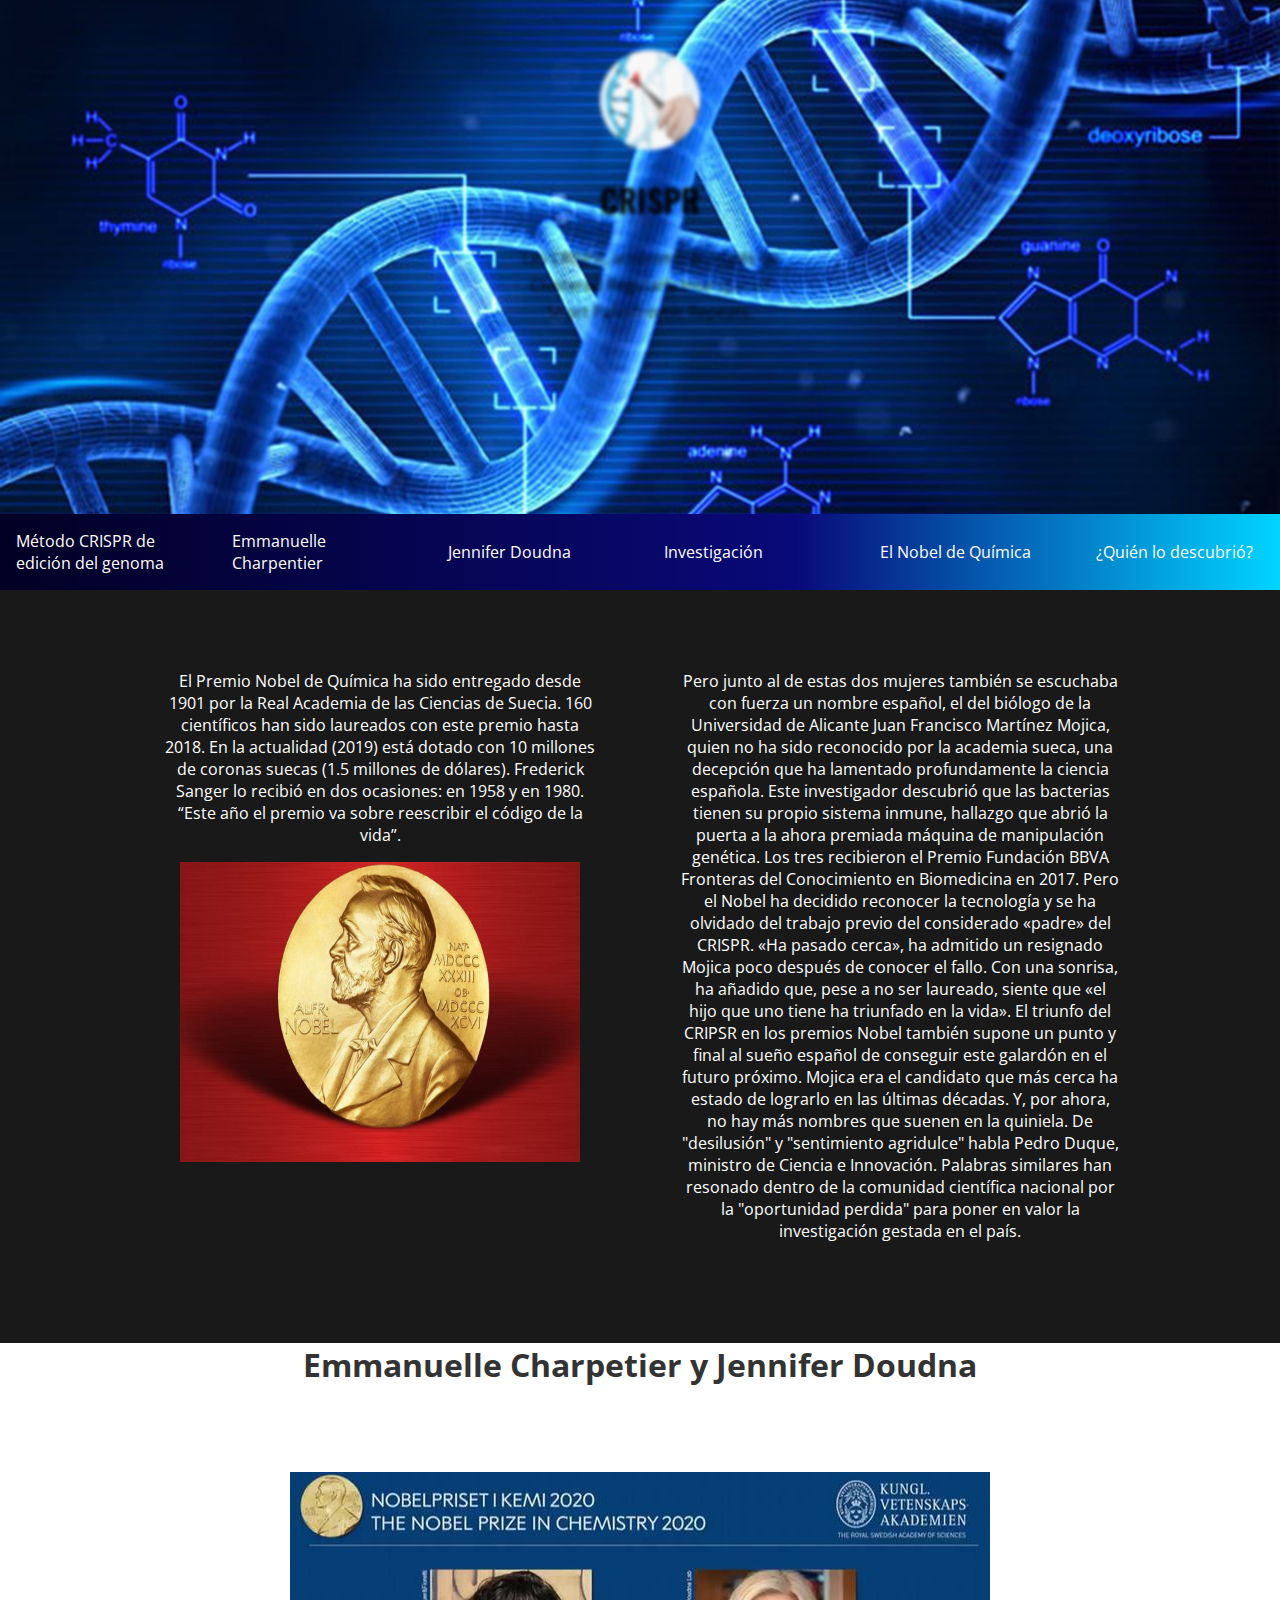
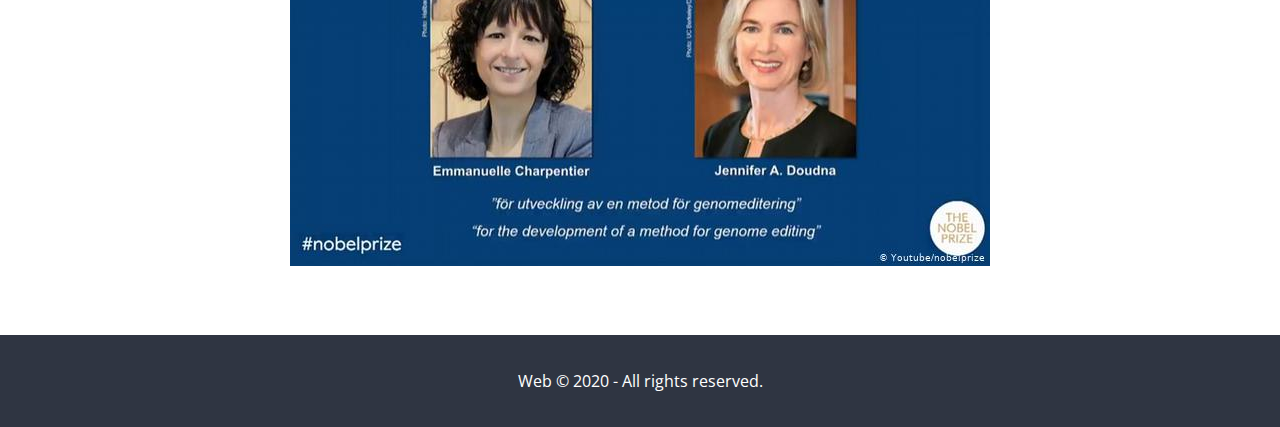
<file: nobel.html>
<!DOCTYPE html>
<html lang="en">
<head>
    <meta charset="UTF-8">
    <meta name="viewport" content="width=device-width, initial-scale=1.0">
    <link rel="stylesheet" href="css/main.css">
    <link rel="stylesheet" href="https://use.fontawesome.com/releases/v5.3.1/css/all.css" integrity="sha384-mzrmE5qonljUremFsqc01SB46JvROS7bZs3IO2EmfFsd15uHvIt+Y8vEf7N7fWAU" crossorigin="anonymous">
    <link href="https://fonts.googleapis.com/css2?family=Open+Sans&display=swap" rel="stylesheet">
    <link href="https://fonts.googleapis.com/css2?family=Oswald:wght@500&display=swap" rel="stylesheet">
    <link rel="stylesheet" href="https://cdnjs.cloudflare.com/ajax/libs/animate.css/4.0.0/animate.min.css">

    <title>Método para edición genética</title>
</head>
<body>
        <header class="header">
            <div class="header-content animate__animated animate__swing">
                <img src="img/gen.jpg" alt="genoma" class="genoma">
                <h1 class="title">CRISPR</h1>
                <p class="text">
                    Las CRISPR, acrónimo en inglés de Clustered Regularly Interspaced Short Palindromic Repeats.
                </p>
            </div>
        </header>

         <nav class="navbar grid-6 bg-radiant">
             
                <a href="index.html">Método CRISPR de edición del genoma</a>
                    <a href="emanuelle.html">Emmanuelle Charpentier</a>
                    <a href="jennifer.html">Jennifer Doudna</a>
                    <a href="investigacion.html">Investigación</a>
                    <a href="nobel.html">El Nobel de Química</a>
                    <a href="quien.html">¿Quién lo descubrió?</a>

         </nav>
         
         <section class="nobels text-center">
            <div class="container nobel-grid-2">
                <div>
                    <p class="primer-parrafo"> 
                        El Premio Nobel de Química ha sido entregado desde 1901 por la Real Academia de las Ciencias de Suecia. 
                        160 científicos han sido laureados con este premio hasta 2018. En la actualidad (2019) 
                        está dotado con 10 millones de coronas suecas (1.5 millones de dólares). Frederick Sanger lo recibió en dos ocasiones: en 1958 y en 1980.
                        “Este año el premio va sobre reescribir el código de la vida”.
                    </p>
                    <img src="img/nobelquimica.jpg" alt="nobelquimica" class="nobelquimica">
                </div>
                <div>
                    <p class="parrafo">
                        Pero junto al de estas dos mujeres también se escuchaba con fuerza un nombre español, el del biólogo de la Universidad de 
                        Alicante Juan Francisco Martínez Mojica, quien no ha sido reconocido por la academia sueca, una decepción que ha lamentado 
                        profundamente la ciencia española. Este investigador descubrió que las bacterias tienen su propio sistema inmune, hallazgo
                        que abrió la puerta a la ahora premiada máquina de manipulación genética. Los tres recibieron el Premio Fundación BBVA 
                        Fronteras del Conocimiento en Biomedicina en 2017. Pero el Nobel ha decidido reconocer la tecnología y se ha olvidado del 
                        trabajo previo del considerado «padre» del CRISPR. «Ha pasado cerca», ha admitido un resignado Mojica poco después de conocer 
                        el fallo. Con una sonrisa,  ha añadido que, pese a no ser laureado, siente que «el hijo que uno tiene ha triunfado en la vida».
                        El triunfo del CRIPSR en los premios Nobel también supone un punto y final al sueño español de conseguir
                        este galardón en el futuro próximo. Mojica era el candidato que más cerca ha estado de lograrlo en las últimas décadas. 
                        Y, por ahora, no hay más nombres que suenen en la quiniela. De "desilusión" y "sentimiento agridulce" habla Pedro Duque, 
                        ministro de Ciencia e Innovación. Palabras similares han resonado dentro de la comunidad científica nacional por la 
                        "oportunidad perdida" para poner en valor la investigación gestada en el país. 
                    </p>
                    
                </div>
            </div>
            <section class="about bg-light">
                <h1>Emmanuelle Charpetier y Jennifer Doudna</h1>
                <div class="container text-center">
                    <div class="aboutjenn">
                        <div>
                           <img src="img/nobelemmayjenn.jpg" alt="emmajenn" class="emmajenn"> 
                        </div>
            </section>
    
    <section class="bd-dark"> 
        <footer class="text-center">
            <p> Web &copy; 2020 - All rights reserved.</p>
        </footer>
    </section>
   
</body>
</html>
</file>
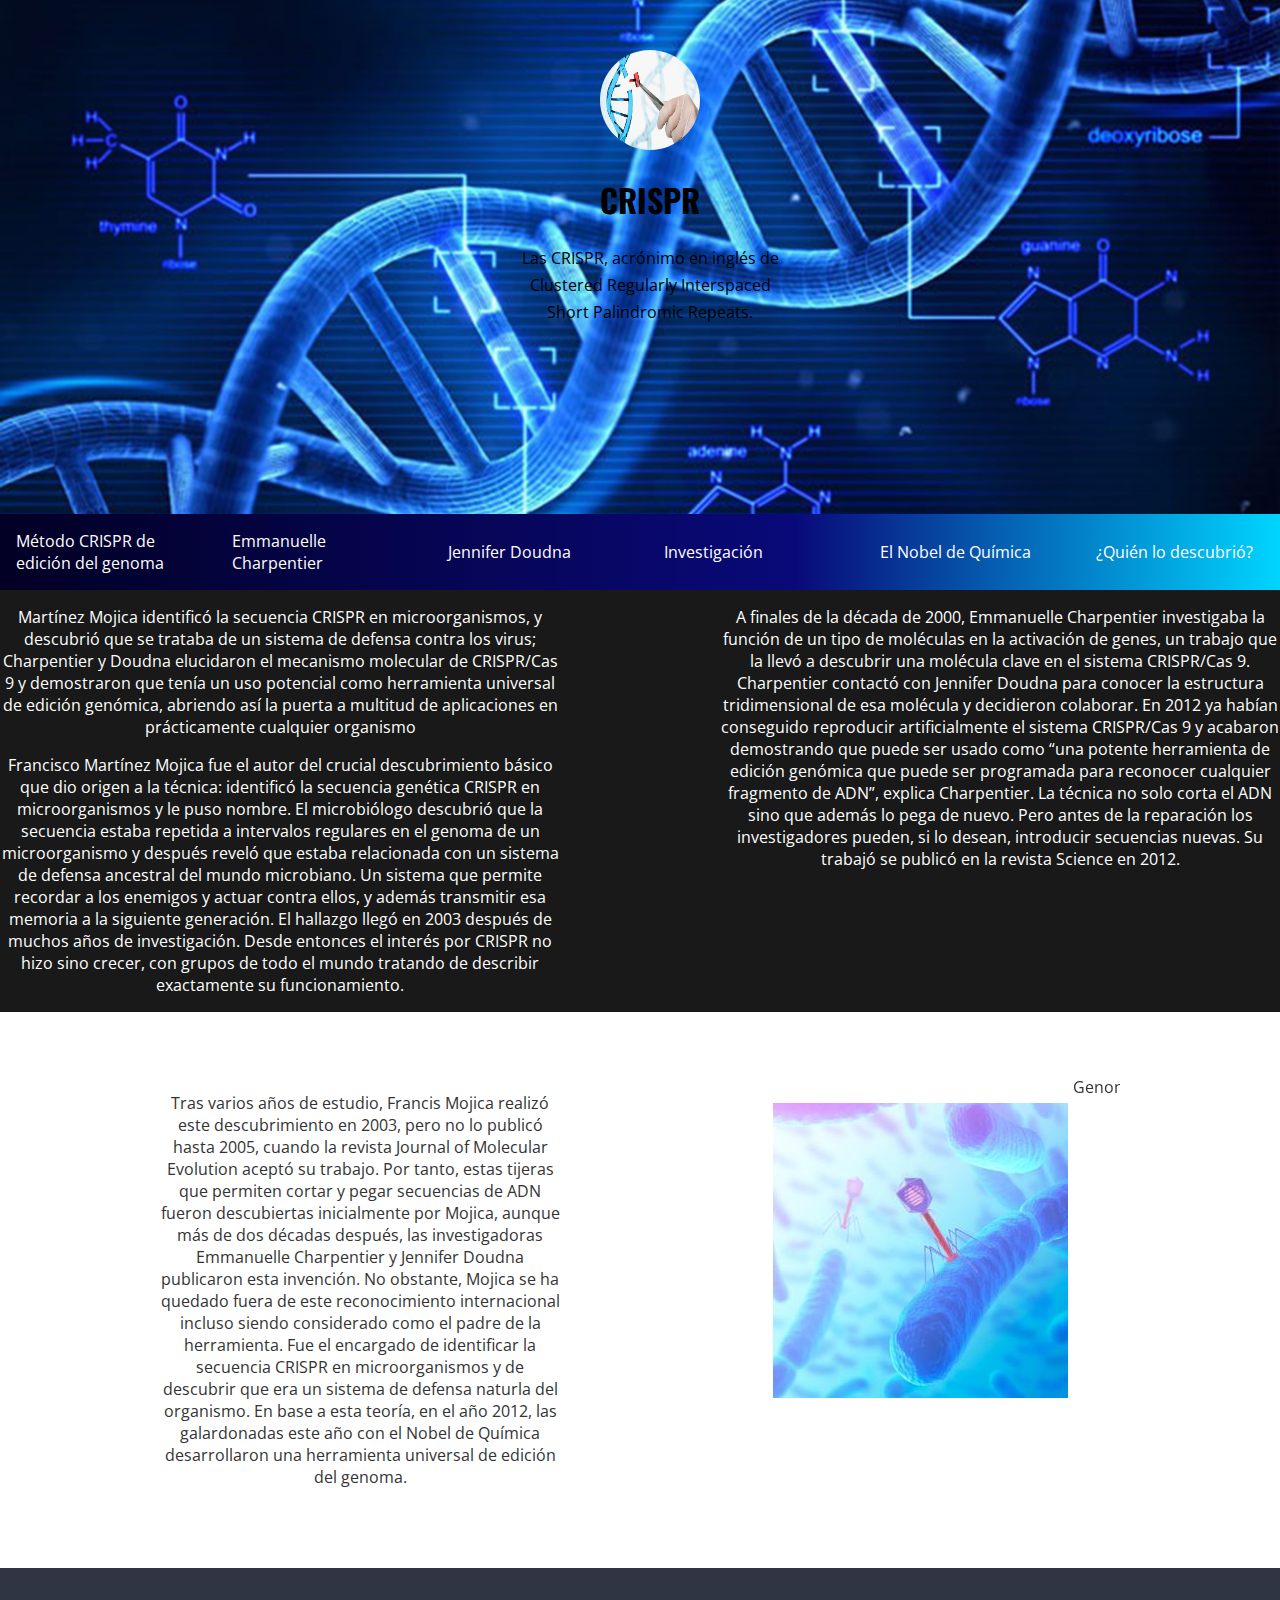
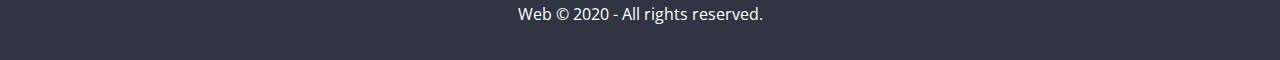
<file: quien.html>
<!DOCTYPE html>
<html lang="en">
<head>
    <meta charset="UTF-8">
    <meta name="viewport" content="width=device-width, initial-scale=1.0">
    <link rel="stylesheet" href="css/main.css">
    <link rel="stylesheet" href="https://use.fontawesome.com/releases/v5.3.1/css/all.css" integrity="sha384-mzrmE5qonljUremFsqc01SB46JvROS7bZs3IO2EmfFsd15uHvIt+Y8vEf7N7fWAU" crossorigin="anonymous">
    <link href="https://fonts.googleapis.com/css2?family=Open+Sans&display=swap" rel="stylesheet">
    <link href="https://fonts.googleapis.com/css2?family=Oswald:wght@500&display=swap" rel="stylesheet">
    <link rel="stylesheet" href="https://cdnjs.cloudflare.com/ajax/libs/animate.css/4.0.0/animate.min.css">
    <title>Método para edición genética</title>
</head>
<body>
        <header class="header"></header>
            <div class="header-content animate__animated animate__swing">
                <img src="img/gen.jpg" alt="genoma" class="genoma">
                <h1 class="title">CRISPR</h1>
                <p class="text">
                    Las CRISPR, acrónimo en inglés de Clustered Regularly Interspaced Short Palindromic Repeats.
                </p>
            </div>
        </header>

         <nav class="navbar grid-6 bg-radiant">
             
                <a href="index.html">Método CRISPR de edición del genoma</a>
                    <a href="emanuelle.html">Emmanuelle Charpentier</a>
                    <a href="jennifer.html">Jennifer Doudna</a>
                    <a href="investigacion.html">Investigación</a>
                    <a href="nobel.html">El Nobel de Química</a>
                    <a href="quien.html">¿Quién lo descubrió?</a>

         </nav>
         
         <section class="quien text-center">
            <div class="quien-grid-2">
                <div>
                    <p class="primer-parrafo">
                        Martínez Mojica identificó la secuencia CRISPR en microorganismos, y descubrió que se trataba 
                        de un sistema de defensa contra los virus; Charpentier y Doudna elucidaron el mecanismo molecular 
                        de CRISPR/Cas 9 y demostraron que tenía un  uso potencial como herramienta universal de edición 
                        genómica, abriendo así la puerta a multitud de aplicaciones en prácticamente cualquier organismo
                    </p>
                    <p>
                        Francisco Martínez Mojica fue el autor del crucial descubrimiento básico que dio origen a la 
                        técnica: identificó la secuencia genética CRISPR en microorganismos y le puso nombre. El microbiólogo descubrió 
                        que la secuencia estaba repetida a intervalos regulares en el genoma de un microorganismo 
                        y después reveló que estaba relacionada con un sistema de defensa ancestral del mundo microbiano. 
                        Un sistema que permite recordar a los enemigos y actuar contra ellos, y además transmitir esa memoria 
                        a la siguiente generación. El hallazgo llegó en 2003 después de muchos años de investigación. 
                        Desde entonces el interés por CRISPR no hizo sino crecer, con grupos de todo el mundo tratando de describir exactamente su funcionamiento.
                    </p>
                </div>
                <div>
                    <p class="parrafo">
                        A finales de la década de 2000, Emmanuelle Charpentier investigaba la función de un tipo de moléculas 
                        en la activación de genes, un trabajo que la llevó a descubrir una molécula clave en el sistema CRISPR/Cas 9. 
                        Charpentier contactó con Jennifer Doudna para conocer la estructura tridimensional de esa molécula y decidieron colaborar.
                        En 2012 ya habían conseguido reproducir artificialmente el sistema CRISPR/Cas 9 y acabaron demostrando que puede 
                        ser usado como “una potente herramienta de edición genómica que puede ser programada 
                        para reconocer cualquier fragmento de ADN”, explica Charpentier.
                        La técnica no solo corta el ADN sino que además lo pega de nuevo. Pero antes de la reparación los
                        investigadores pueden, si lo desean, introducir secuencias nuevas. Su trabajó se publicó en la revista Science en 2012.
                    </p>
                </div>
            </div>
         </section>

         <section class="about bg-light">
             <div class="container text-center">
                 <div class="about-grid-2">
                     <div>
                        <P class="tercer-parrafo">
                            Tras varios años de estudio, Francis Mojica realizó este descubrimiento en 2003, 
                            pero no lo publicó hasta 2005, cuando la revista Journal of Molecular Evolution aceptó su trabajo.
                            Por tanto, estas tijeras que permiten cortar y pegar secuencias de ADN fueron descubiertas inicialmente 
                            por Mojica, aunque más de dos décadas después, las investigadoras Emmanuelle Charpentier y Jennifer Doudna publicaron esta invención. 
                            No obstante, Mojica se ha quedado fuera de este reconocimiento internacional incluso siendo considerado como el padre de la herramienta. 
                            Fue el encargado de identificar la secuencia CRISPR en microorganismos y de descubrir que era un sistema de defensa naturla del organismo. 
                            En base a esta teoría, en el año 2012, las galardonadas este año con el Nobel de Química desarrollaron 
                            una herramienta universal de edición del genoma.
                        </P>
                     </div>
                     <div>
                        <marquee behavior="slide" direction="left">Genomas</marquee>
                       <img src="img/genomas.jpg" alt="gen" class="gen">
                     </div>
                  

                 </div>
             </div>

         </section>
    
    <section class="bd-dark"> 
        <footer class="text-center">
            <p> Web &copy; 2020 - All rights reserved.</p>
        </footer>
    </section>
   
</body>
</html>
</file>
<file: css/main.css>
body {
    background: rgb(0, 0, 0, .9);
    margin: 0;
    color: #ffffff;
    font-family: 'Open Sans', sans-serif;
}

.header::after {
    content: '';
    height: 50vh;
    background-image: url(../img/adn.jpg);
    background-size: cover;
    background-repeat: no-repeat;
    background-position: center;
    display: block;
    filter: blur(10px);
    -webkit-filter: blur(10px);
    transition: all 1000ms;
    padding: 2rem;
}

.header:hover::after {
    filter: blur(0px);
    -webkit-filter: blur(0px);
}

.header:hover .header-content {
    filter: blur(2px);
    -webkit-filter: blur(2px);
}

.header-content {
    position: absolute;
    z-index: 1;
    top: 5%;
    left: 50%;
    margin-top: 5px;
    margin-left: -140px;
    width: 300px;
    height: 350px;
    transition: all 1000ms;
    text-align: center;
    color: black;
}

.header-content .genoma {
    height: 100px;
    width: 100px;
    border-radius: 80px;
}

.ganadoras {
    height: 360px;
    width: 500px;
}
.title {
    font-family: 'Oswald', sans-serif;
    font-size: 2rem;
}

.text {
    line-height: 1.7;
    margin: 1rem;
}

.container {
    max-width: 960px;
    margin: auto;
    overflow: hidden;
    padding: 4rem 1rem;
}

.grid-3 {
    display: grid;
    grid-template-columns: 1fr 1fr 1fr;
    grid-gap: 20px;
}

.emma-grid-3 {
    display: grid;
    grid-template-columns: 1fr 1fr 1fr;
    grid-gap: 5em;
}

.jennifer-grid-2 {
    display: grid;
    grid-template-columns: 1fr 1fr;
    grid-gap: 5em;
}

.investigacion-grid-2{
    display: grid;
    grid-template-columns: 1fr 1fr;
    grid-gap: 5em;
}
.nobel-grid-2 {
    display: grid;
    grid-template-columns: 1fr 1fr;
    grid-gap: 5em;
}
.grid-2 {
    display: grid;
    grid-template-columns: 1fr 1fr;
    grid-gap: 20px;
    
}

.nobelquimica {
    height: 300px;
    width: 400px;
}

.text-center {
    text-align: center;
    margin: auto;
}

.bg-light {
    background: #ffffff;
    color: #333333;
}

.bd-dark {
    background: #2f3542;
    color: #ffffff;
}

.CRISPR {
    padding: 2rem 0;
}

footer {
    padding: 2.2rem;
}

footer p {
    margin: 0;
}

.bg-light {
    background: #ffffff;
    color: #333333;
}

footer {
    padding: 2.2rem;
}


.grid-2 {
    display: grid;
    grid-template-columns: 1fr 1fr;
    grid-gap: 10rem;
}

.about-grid-2{
    display: grid;
    grid-template-columns: 1fr 1fr;
    grid-gap: 10rem;
}
.quien-grid-2{
    display: grid;
    grid-template-columns: 1fr 1fr;
    grid-gap: 10rem;
}
.navbar {
    justify-content: center;
    align-items: center;
}

.navbar a {
    color: #ffffff;
    text-decoration: none;
    font-family: 'Open Sans', sans-serif;
}

.grid-6 {
    display: grid;
    grid-template-columns: repeat(6, 1fr);
    grid-template-rows: auto;
    background: linear-gradient(90deg, rgba(2,0,36,1) 0%, rgba(9,9,121,1) 62%, rgba(0,212,255,1) 100%);
    gap: 1rem;
    }

    .grid-6 a {
        padding: 1rem;
    }
    
    .grid-6 a:hover {
        text-decoration: underline;
    }

    @media(max-width: 560px) {
        .header::after {
            height: 50vh;
        }
        .header-content {
            top: 5%;
            margin-top: 5px;
        }
        .header-content .logo {
            height: 120px;
            width: 120px;
        }

        .quien-grid-2,
        .nobel-grid-2,
        .investigacion-grid-2,
        .jennifer-grid-2,
        .emma-grid-3,
        .about-grid-2,
        .grid-2 {
            grid-template-columns: 1fr;
        }
        .grid-6{
            grid-template-columns: 1fr 1fr;
        }

        .emmajenn{
            height: 300px;
            width: 300px;
        }

        .ganadoras {
            height: 200px;
            width: 300px;
        }

        .nobel {
            height: 200px;
            width: 300px;
        }

        .emmayjenn {
            height: 200px;
            width: 300px;
        }
        
        .container {
            font-size: 10px;
        }

        .jenn {
            height: 200x;
            width: 150px;
    }
    .emmayjenn {
        height: 200px;
        width: 250px;
    }

    .nobelquimica{
        height: 200px;
        width: 300px;
    }

    .aboutjenn {
        position: center;
    }

    .emmajenn{
        height: 200px;
        width: 300px;
    
    }
    
    }

    
@media(max-height: 500px) {
    .header-content .text {
        display: none;
    }
    .header-content {
        top: 40px;
    }

    .navbar a{
        font-size: 10px;
    }

    .grid-6 a {
        padding: 5px;
    }

    .bio {
        font-size: 10px;
    }

    .ganadoras {
        height: 150px;
        width: 250px;
    }

    .nobel {
        height: 150px;
        width: 250px;
    }

    .emmayjenn {
        height: 150px;
        width: 250px;
    }

    .jenn {
        height: 200px;
        width: 250px;
    }
    
}
</file>
